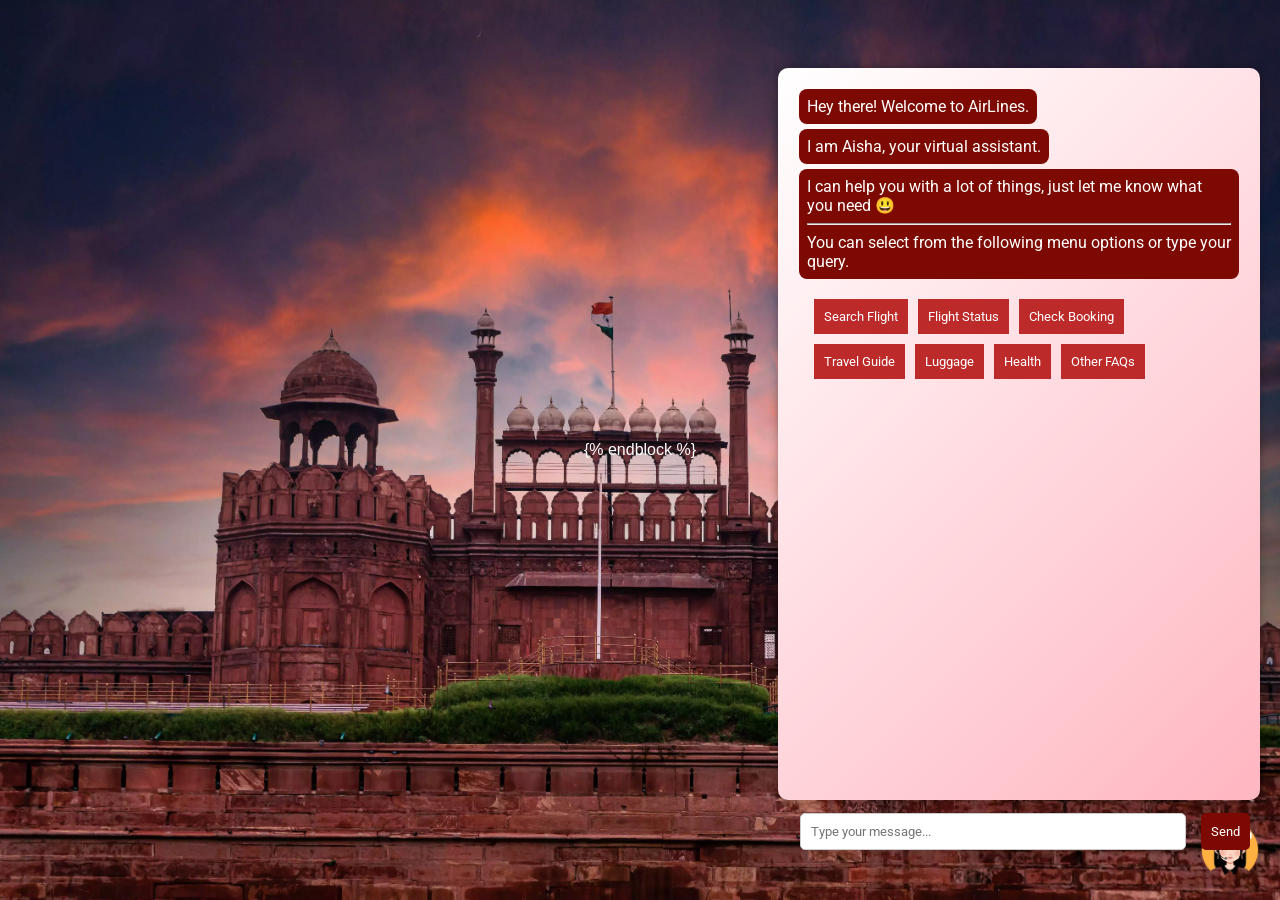
<file: flight/migrations/templates/flight/bot.html>
<!DOCTYPE html>
<html lang="en">
<head>
  <meta charset="UTF-8">
  <meta http-equiv="X-UA-Compatible" content="IE=edge">
  <meta name="viewport" content="width=device-width, initial-scale=1.0">
  <title>Simple Page with Chatbot Icon</title>
  <link rel="stylesheet" href="../../static/css/style_bot.css">
  <link rel="stylesheet" href="../../static/css/search_style.css">
  <link rel="stylesheet" href="../../static/css/search2_style.css">
  <link rel="stylesheet" href="../../static/css/layout_style.css">
  <style>
    /* Add this style to fix the layout issue */
    .options-buttons {
      display: flex;
      flex-wrap: wrap;
      max-width: 100%;
      gap: 10px;
    }
  </style>
</head>

<body>
  <div class="chat-icon" id="chatIcon">
    <!-- Your chatbot icon markup goes here -->
    <img src="../../static/img/bot.png" alt="Chatbot Icon">
  </div>

  <div class="chatbox" id="chatBox">

    <div class="chat-content" id="chat-content">
      <div class="bot-message">
        Hey there! Welcome to AirLines. 
      </div>
      <div class="bot-message">
        I am Aisha, your virtual assistant.
      </div>
      <div class="bot-message">
        I can help you with a lot of things, just let me know what you need 😃 
        <hr>
        You can select from the following menu options or type your query.
      </div>

      <div class="options-buttons">
        <button onclick="sendButtonAction('Search Flight')">Search Flight</button>
        <button onclick="sendButtonAction('Flight Status')">Flight Status</button>
        <button onclick="sendButtonAction('Check Booking')">Check Booking</button>
        <button onclick="sendButtonAction('Travel Guide')">Travel Guide</button>
        <button onclick="sendButtonAction('Luggage')">Luggage</button>
        <button onclick="sendButtonAction('Health')">Health</button>
        <button onclick="sendButtonAction('Others')">Other FAQs</button>
      </div>

      <div id="health-buttons-container" style="display: none;">
        <div class="options-buttons">
          <button onclick="healthsendButtonAction('Wheelchair Assistance')">Wheelchair Assistance</button>
          <button onclick="healthsendButtonAction('Medical Assistance')">Medical Assistance</button>
          <button onclick="healthsendButtonAction('Emergency')">Emergency</button>
        </div>
      </div>

      <div id="luggage-buttons-container" style="display: none;">
        <div class="options-buttons">
          <button onclick="luggagesendButtonAction('Carry-on Baggage')">Carry-on Baggage</button>
          <button onclick="luggagesendButtonAction('Checked Baggage')">Checked Baggage</button>
          <button onclick="luggagesendButtonAction('Restricted Items')">Restricted Items</button>
          <button onclick="luggagesendButtonAction('Track your Bags')">Track your Bags</button>
          <button onclick="luggagesendButtonAction('Unaccompanied Baggage')">Unaccompanied Baggage</button>
          <button onclick="luggagesendButtonAction('Lost Baggage')">Lost Baggage</button>
        </div>
      </div>

      <div id="travel-buttons-container" style="display: none;">
        <div class="options-buttons">
          <button onclick="travelSendButtonAction('Documents to carry')">Documents to carry</button>
          <button onclick="travelSendButtonAction('Where we fly')">Where we fly</button>
          <button onclick="travelSendButtonAction('First Time Flyer')">First Time Flyer</button>
          <button onclick="travelSendButtonAction('Popular Destinations')">Popular Destinations</button>
          <button onclick="travelSendButtonAction('Travelling while pregnant')">Travelling while pregnant</button>
        </div>
      </div>

      <!-- Add the flight display box here -->
      <div id="flight-display" style="display: none;">
          <!-- <button class="book-flight-button" onclick="bookFlight()">Book Flight</button> -->
          <div class="each-flight-div-box show" >
              <div class="each-flight-div" onclick="media_click(this)">
                  <div class="flight-company">
                      <div class="flight-icon">
                          <svg xmlns="http://www.w3.org/2000/svg" xmlns:xlink="http://www.w3.org/1999/xlink" aria-hidden="true" focusable="false" width="1.5em" height="1.3em" style="-ms-transform: rotate(360deg); -webkit-transform: rotate(360deg); transform: rotate(360deg);" preserveAspectRatio="xMidYMid meet" viewBox="0 0 440 384"><path d="M14 335h405v43H14v-43zm417.5-199.5q3.5 12.5-3 24T409 175l-114 30l-92 25l-114 30l-34 10l-16-29l-39-67l31-9l42 33l106-28L91 17l41-11l147 137l113-30q13-4 24.5 3t15 19.5z" fill="#434445"/><rect x="0" y="0" width="440" height="384" fill="rgba(0, 0, 0, 0)" /></svg>
                      </div>
                      <div class="company-details">
                          <div class="company-name">AirIndia</div>
                          <div class="plane-name">AI8989</div>
                      </div>
                  </div>
                  <div class="flight-time flight-time-div">
                      <div class="flight-origin-time">
                          <div class="flight-time">
                              <h5>3:03</h5>
                          </div>
                          <div class="flight-place" style="font-size: medium;">
                            <span id="mysource"></span>
                          </div>
                      </div>
                      <div class="flight-stops tooltip">
                          <svg xmlns="http://www.w3.org/2000/svg" width="34" height="24" viewBox="0 0 24 24">
                              <path d="M13,9.03544443 C14.6961471,9.27805926 16,10.736764 16,12.5 C16,14.263236 14.6961471,15.7219407 13,15.9645556 L13,21.5207973 C13,21.7969397 12.7761424,22.0207973 12.5,22.0207973 C12.2238576,22.0207973 12,21.7969397 12,21.5207973 L12,15.9645556 C10.3038529,15.7219407 9,14.263236 9,12.5 C9,10.736764 10.3038529,9.27805926 12,9.03544443 L12,3.5 C12,3.22385763 12.2238576,3 12.5,3 C12.7761424,3 13,3.22385763 13,3.5 L13,9.03544443 L13,9.03544443 Z M12.5,15 C13.8807119,15 15,13.8807119 15,12.5 C15,11.1192881 13.8807119,10 12.5,10 C11.1192881,10 10,11.1192881 10,12.5 C10,13.8807119 11.1192881,15 12.5,15 Z" transform="rotate(90 12.5 12.51)"/>
                          </svg>
                          <span class="tooltiptext" data-value="10 hrs 6 mins"></span><!--07 hrs 50 mins-->
                      </div>
                      <div class="flight-destination-time">
                          <div class="flight-time">
                              <h5>10:00</h5>
                          </div>
                          <div class="flight-place">
                            <span id="mydestination"></span>
                          </div>
                      </div>
                  </div>
                  <div class="flight-details">
                      <div class="flight-price">
                          <h4>
                              ₹ 
                              <span>
                                  8000
                              </span>
                          </h4>
                      </div>
                  </div>
              </div>
          </div>
      </div>

    </div>
    

    <div class="user-input">
      <input type="text" id="user-message" placeholder="Type your message...">
      <button onclick="sendMessage()" class="btn-primary">Send</button>
    </div>

  </div>
  <script src="../../static/js/script_bot.js"></script>
  <script>
      document.getElementById("userQueryElement").textContent = userQuery;
      document.getElementById("sourceElement").textContent = source;
      document.getElementById("destinationElement").textContent = destination;
      document.getElementById("weekdayElement").textContent = weekday;
      
  </script>
</body>{% endblock %}
</html>
</file>
<file: flight/migrations/static/css/style_bot.css>
body {
  margin: 0;
  padding: 0;
  background-image: url('../img/fort.jpeg');
  background-size: cover;
  background-position: center;
  height: 100vh;
  display: flex;
  align-items: center;
  justify-content: center;
  color: #fff;
  font-family: Arial, sans-serif;
  position: relative;
}

.btn-primary {
  background: #BD2A2A;
  border-color: darkred;
}

.btn-primary:is(:hover, :focus) {
  background: darkred;
  border-color: darkred;
}
h1 {
  font-size: 3em;
  text-align: center;
}

.options-buttons{
  display: flex;
  justify-content: left;
  gap: 20px;
  margin: 20px;
}

.options-buttons button {
  color: white;   /* Set text color to white */
  background-color: #BD2A2A;   /* Set background color to red */
  border: none;   /* Remove button border if needed */
  padding: 10px;  /* Adjust padding as needed */
  /* Add other button styling as needed */
}

/* Chatbot Icon Styles */
.chat-icon {
  position: fixed;
  bottom: 20px;
  right: 20px;
  width: 60px; /* Adjust the width as needed */
  height: 60px; /* Adjust the height as needed */
  border-radius: 50%;
  overflow: hidden;
  cursor: pointer;
  box-shadow: 0 0 10px rgba(0, 0, 0, 0.3);
}

.chat-icon img {
  width: 100%;
  height: 100%;
  object-fit: cover;
  object-position: center;
}

/* Chatbox Styles */
.chatbox {    
  padding: 16px;
  overflow-x: hidden;
  /* background: linear-gradient(0deg,#ffffff 0%,#f9f6ee 44.54%,#f8c1b4 100%); */
  border-top-left-radius: 20px;
  border-top-right-radius: 20px;
  position: fixed;
  bottom: 100px; /* Adjust the position as needed */
  right: 20px;
  width: 450px; /* Adjust the width as needed */
  height: 700px;
  background-color: crimson;
  background-image: linear-gradient(135deg, white,lightpink);
  box-shadow: 0 0 10px rgba(0, 0, 0, 0.3);
  border-radius: 10px;
  overflow-y: scroll;
  overflow-x: hidden;
  flex: 1;
  flex-direction: column;
  z-index: 1111;
}
#chatContent {
  height: 500px; 
  overflow-y: scroll; /* Enable vertical scrollbar when content exceeds the height */
  margin: 0;
  padding: 10px;
  display: flex;
  flex-direction: column;
  justify-content: flex-end; /* Align content to the bottom */
  margin-bottom: 50px;
}


.user-message{
  font-size: 16px; /* Adjust as needed */
  padding: 8px; /* Adjust padding as needed */
  border-radius: 8px; /* Adjust border-radius for rounded corners */
  display: block; /* Set to block for each message on a new line */
  margin-bottom: 5px; /* Space between messages */
  background-color: #BD2A2A;
  text-align: right;
  width: fit-content;
  margin-left: auto;
}
.bot-message {
  font-size: 16px; /* Adjust as needed */
  padding: 8px; /* Adjust padding as needed */
  border-radius: 8px; /* Adjust border-radius for rounded corners */
  display: block; /* Set to block for each message on a new line */
  margin-bottom: 5px; /* Space between messages */
  width: fit-content;
}

.btn-grp {
  display: flex;
  flex-wrap: wrap;
  gap: 10px;
}

.response-button {
  background-color: #7C0A02;
  color: #fff;
  padding: 10px;
  border: none;
  border-radius: 5px;
  cursor: pointer;
}

/* .floating-buttons{
  position: absolute;
  bottom: 10px; 
  left: 0;
  right: 0;
  margin: 5px;
  text-align: center;
  color: #072eae;
} */
.user-input {
  display: flex;
  gap: 10px;
  position: fixed;
  bottom: 50px;
  left: 0;
  right: 0;
  margin-left: auto;
  margin-right: 30px;
  text-align: center;
  color: #072eae;
  justify-content: center;
  z-index: 1;
  width: inherit;

}
.user-input button {
  background-color: #7C0A02;
  color: #fff;
  border: none;
  border-radius: 5px;
  cursor: pointer;
  padding: 10px;
}
.floating-buttons {
  display: flex;
  gap: 10px;
  position: sticky;
  bottom: 10px;
  left: 0;
  right: 0;
  margin: 5px;
  text-align: center;
  color: #072eae;
  justify-content: center; /* Center the buttons horizontally */
  z-index: 1; /* Ensure it appears above the chat content */
}

#user-message {
  flex: 1;
  padding: 10px;
  border: 1px solid #ccc;
  border-radius: 5px;
  margin-left: 0; /* Remove auto margin on the left */
  margin-right: 5px; /* Add margin on the right */
}

#sendButton {
  background-color: #2ecc71;
  color: #fff;
  border: none;
  border-radius: 5px;
  cursor: pointer;
  padding: 10px;
}


.bot-message {
  background-color: #7C0A02; /* Adjust as needed */
  text-align: left;
  margin: 5px;
}

#chatInput {
  width: calc(100% - 20px);
  padding: 10px;
  margin: 10px;
  box-sizing: border-box;
}



#flight-display {
  background-color: crimson;
  background-image: linear-gradient(135deg, crimson, purple);
  border: 1px solid #ddd;
  border-radius: 5px;
  margin-top: 10px;
  display: none;
}

.flight-info {
  display: flex;
  justify-content: space-between;
  align-items: center;
  margin-bottom: 10px;
}

.book-flight-button {
  padding: 8px 12px;
  background-color: #4CAF50;
  color: #fff;
  border: none;
  border-radius: 3px;
  cursor: pointer;
}

.book-flight-button:hover {
  background-color: #45a049;
}

.each-flight-div {
    display: flex;
    justify-content: space-between;
    padding: 15px 20px;
}
</file>
<file: flight/migrations/static/css/search_style.css>
@import url('https://fonts.googleapis.com/css?family=Roboto');

*{
    font-family: 'Roboto', sans-serif;
}
.section1{
    padding: 0px;
    display: flex;
    flex-direction: column;
}

.white{
    color: white;
    font-size: large;
}
.white-2{
    font-size: medium;
}
.v-line{
    border-left: 1px dashed rgba(255, 255, 255, .9);
    height: 100%;
    margin: 0px 15px;
}
.small-label{
    font-size: .7em;
    color: rgb(240, 240, 240);
}

.query-data-div{
    min-height: 11vh;
    background-color: crimson;
    background-image: linear-gradient(135deg, crimson, #b8017b);
    display: flex;
}
.query-data-div2{
    background-color: crimson;
    background-image: linear-gradient(135deg, #9B111E, crimson);
    display: none;
}
.query-data-div2 > .container{
    padding-top: 7px;
    padding-bottom: 7px;
}
.query-data-div2 .trip-filter{
    width: 15%;
    display: flex;
}
.query-data-div2 .trip-data{
    width: 70%;
}
.query-data-div2 .trip-modify{
    width: 15%;
    display: flex;
}
.query-data-div2 .trip-modify form{
    margin-top: auto;
    margin-bottom: auto;
}
.query-data-div2 .trip-filter button{
    margin-top: auto;
    margin-bottom: auto;
    margin-right: 0;
    margin-left: auto;
}
.query-data-div > .container{
    display: flex;
    height: 90%;
    margin-top: auto;
    margin-bottom: auto;
    border-radius: 8px;
}
.query-data-div > .container > div{
    margin-top: auto;
    margin-bottom: auto;
    display: flex;
}
.trip-places > div{
    padding-left: 8px !important;
    padding-right: 8px !important;
}
.trip-time > div{
    padding-left: 8px !important;
    padding-right: 8px !important;
}
.trip-places{
    flex: 1;
    overflow: hidden;
    min-width: 33%;
}
.trip-time, .trip-class{
    padding-left: 10px;
    padding-right: 10px;
}
.trip-modify{
    padding-left: 12px;
    padding-right: 12px;
}
.trip-modify button{
}
.spl-btn{
    transition-duration: .2s;
    color: white;
    border-color: white;
}
.spl-btn2{
    color: white;
    padding: 0;
}
.spl-btn2:hover{
    color: white!important;
    background-color: transparent!important;
}
.spl-btn2:active{
    background-color: transparent!important;
    color: white!important;
}
.spl-btn2:focus{
    box-shadow: none!important;
}
/*.trip-modify button:hover, button:active, button:focus{
    background-color: rgba(220,53,69,.1);
}*/
.trip-modify button:hover, button:active{
    background-color: rgb(255, 235, 245);
    color: rgb(189, 4, 116);
}
.trip-modify button:focus{
    box-shadow: 0 0 0 0.2rem rgba(255,255,255,.3);
}

@keyframes appear{
    0%{
        opacity: 0;
    }
    100%{
        opacity: 1;
    }
}

.query-result-div, .query-result-div-2{
    flex: 1;
    background-color: #fff;
    display: flex;
    animation-name: appear;
    animation-duration: .4s;
    animation-fill-mode: forwards;
    animation-timing-function: ease-in-out;
}
.filter-div{
    padding: 15px;
}
.actual-result-div{
    flex: 1;
    padding: 20px 35px;
}
.filter-box > div{
    margin: 10px 0px 30px 0px;
}
.filter-div h4{
    font-weight: 800;
    line-height: .75em;
    font-size: 1.1em;
    color: #321d1d;
    margin-bottom: 20px;
    margin-top: 10px;
}
.filter-box .font-weight-bold{
    margin-bottom: 5px;
}
.square-box{
    border: 1px solid grey;
    border-radius: 5px;
    font-size: .6em;
    width: 23%;
    transition-duration: .2s;
    text-align: center;
    padding-top: 5px;
    padding-bottom: 5px;
}
.square-box:hover{
    cursor: pointer;
}
.square-box.active{
    background-color: #0075ff;
    border-color: #0075ff;
    color: white;
}
.square-box img{
    width: 34px;
}
.filter-img-div{
    display: flex;
    justify-content: center;
    margin-left: auto;
    margin-right: auto;
}
.btn-link{
    background: none;
    border: none;
    outline: none;
    color: blue;
}
.btn-link:hover, .btn-link:focus, .btn-link:active{
    text-decoration: none;
    background: none;
    outline: none;
    cursor: pointer;
}


.each-flight-div{
    display: flex;
    justify-content: space-between;
    padding: 15px 20px;/*
    border-radius: 5px;
    box-shadow: 0 0 10px rgba(0, 0, 0, .1);*/
}
.each-flight-div-box{
    border-radius: 5px;
    box-shadow: 0 0 10px rgba(0, 0, 0, .1);
    margin-top: 10px;
}
.card{
    border: none;
    border-top: 1px solid rgba(0,0,0,.125);
    border-top-left-radius: 0px;
    border-top-right-radius: 0px;
}
.each-flight-div > div{
    display: flex;
}
.company-details{
    padding-left: 5px;
    padding-right: 5px;
}
.company-name{
    font-weight: bold;
}
.plane-name{
    font-size: .8em;
    color: rgb(97, 97, 97);
}
.flight-company{
    width: 25%;
}
.flight-time{
    display: flex;
    justify-content: space-evenly;
    flex: 1;
}
.flight-details{
    width: 32%;
    justify-content: space-between;
}
.flight-origin-time, .flight-destination-time{
    width: 40%;
}
.flight-stops{
    width: 20%;
    display: flex;
    justify-content: center;
}
.flight-time h5{
    margin-bottom: 2px;
}
.flight-place{
    font-size: .8em;
    color: grey;
    text-align: center;
}
.each-flight-div > div{
    display: flex;
    margin-top: auto;
    margin-bottom: auto;
}
.flight-price{
    display: flex;
    margin-right: 15px;
}
.flight-price > h5{
    margin-top: 20%;
    margin-bottom: 20%;
    font-weight: 600;
}
.flight-stops{
    position: relative;
    opacity: 1;
}
.tooltip .tooltiptext {
    visibility: hidden;
    white-space: nowrap;
    background-color: rgba(0, 0, 0, .8);
    color: #fff;
    text-align: center;
    border-radius: 6px;
    padding: 4px 7px;
    position: absolute;
    z-index: 1;
    bottom: 100%;
    left: 50%;
    transform: translateX(-50%);
    font-size: .9em;
}
.tooltip .tooltiptext:before{
    content:'';
    display:block;
    border-left: 6px solid transparent;
    border-right: 6px solid transparent;
    border-top: 6px solid rgba(0, 0, 0, .8);
    width:0;
    height:0;
    position:absolute;
    left:50%;
    transform: translateX(-50%);
    top:100%;
}
.tooltip:hover .tooltiptext {
    visibility: visible;
  }


/*.flight-stops-seperator{
    border-top: 2px solid #979797;
    width: 50px;
    height: 2px;
    position: absolute;
    left: 0;
    right: 0;
    margin: auto;
    top: 0;
    bottom: 0;
    z-index: 1;
}
.flight-stops-disc{
    width: 6px;
    height: 6px;
    border: 1px solid #000;
    display: inline-block;
    background-color: #fff;
    position: relative;
    z-index: 2;
}*/
.flight-details-btn{
    display: flex;
    flex: 1;
}
.flight-details-btn button{
    margin-top: auto;
    margin-bottom: auto;
}
.sort-div{
    display: flex;
    justify-content: space-between;
    /*margin-left: 20px;
    margin-right: 150px;*/
    padding-left: 20px;
    padding-right: 20px;
    font-size: .9em;
}
.sort-arrive, .sort-depart{
    /*margin-left: 34px;
    margin-right: 4px;*/
    text-align: center;
}
.sort-price{
    margin-right: 20px;
}

.price-range-output{
    margin-top: 2px;
    display: flex;
    justify-content: space-between;
    color: #808080;
    font-size: .8em;
}


.show{
    display: block;
}
.hide{
    display: none;
}


.selection-div{
    position: fixed;
    z-index: 99;
    background-image: linear-gradient(135deg, rgba(220, 20, 60, .85), rgba(184,1,123,.85));
    height: 10%;
    width: 100%;
    bottom: 0;
    box-shadow:  0 0 15px rgba(0, 0, 0, .2);
    display: flex;
    color: white;
    justify-content: space-evenly;
}
.selection-div > div{
    text-align: center;
    display: flex;
}
.selection-div > div > div{
    margin: auto;
}

.flight1-radio, .flight2-radio{
    transform: scale(1.5);
}
.flight-details-btn input[type="radio"]{
    margin: auto;
}


.query-trip-type-div{
    display: flex;
    padding: 10px 0;
}
.query-trip-type-div > div{
    margin: auto;
    display: flex;
    justify-content: space-between;
}
#flight1-btn-div{
    padding: 5px 10px;
    border-radius: 15px 0 0 15px;
    cursor: pointer;
    border: .5px dotted rgb(220, 45, 60);
    transition-duration: .4s;
}
#flight2-btn-div{
    padding: 5px 10px;
    border-radius: 0 15px 15px 0;
    cursor: pointer;
    border: .5px dotted rgb(220, 45, 60);
    transition-duration: .4s;
}
/*.active-div{
    background-color: rgb(220, 45, 60);
}*/







/************************************/
.tabs{
    margin-top:50px;
    font-size:15px;
    padding:0px;
    list-style:none;
    background:#fff;
    box-shadow:0px 5px 20px rgba(0,0,0,0.1);
    display:inline-block;
    border-radius:50px;
    position:relative;
  }
  
  .tabs a{
    text-decoration:none;
    color: #777;
    text-transform:uppercase;
    padding:8px 20px;
    display:inline-block;
    position:relative;
    transition-duration:0.6s;
  }
  
  .tabs a.active-div{
    color:#fff;
  }
  
  
  .tabs a i{
    margin-right:5px;
  }
  
  .tabs .selector{
    height:100%;
    display:inline-block;
    position:absolute;
    left:0px;
    top:0px;
    border-radius:50px;
    transition-duration:0.6s;
    transition-timing-function: cubic-bezier(0.68, -0.55, 0.265, 1.55);
    
    background: #b80190;
    background: linear-gradient(45deg, crimson 0%, #b80190 100%);
    /*background: #05abe0;*/
    /*background: linear-gradient(45deg, #05abe0 0%,#8200f4 100%);*/
    
    filter: progid:DXImageTransform.Microsoft.gradient( startColorstr='#05abe0', endColorstr='#8200f4',GradientType=1 );
  }
  
/***********************************/




.bb2{
    display: none;
    padding: .2rem .52rem;
    border-radius: 50%;
}
.blue{
    background-color: rgb(227, 242, 253);
}

.b1{
    padding: 0;
}

.selection-media{
    display: none!important;
    width: 100%;
}
.selection-media > div{
    display: flex;
    justify-content: space-between;
    width: 100%;
}

@media (max-width: 376px){
    .section1{
        font-size: 1em;
    }
    /*.query-data-div .container{
        padding-right: 0;
        padding-left: 0;
        display: block;
    }*/
    .query-result-div .container{
        padding-right: 0;
        padding-left: 0;
    }
    /*.query-data-div .white{
        font-size: medium;
    }
    .trip-class, .trip-modify, .trip-time, .trip-places{
        padding-left: 0;
        padding-right: 0;
        width: 100%;
        margin-bottom: 7px!important;
    }
    .trip-places > .from-div{
        width: 45%;
        text-align: center;
    }
    .trip-places > .to-div{
        width: 45%;
        text-align: center;
    }
    .trip-places > .trip-type-div{
        width: 10%;
        text-align: center;
    }
    .query-data-div .trip-time{
        justify-content: space-between;
    }
    .query-data-div .trip-time > div{
        width: 40%;
        text-align: center;
    }
    .trip-class{
        display: flex;
        justify-content: center;
        text-align: center;
    }
    .trip-modify{
        display: flex;
        justify-content: center;
    }
    .trip-places{
        margin-top: 7px!important;
    }
    .spl-btn{
        padding: .3rem .65rem;
    }*/
    /*Next css in othet css file*/
}
</file>
<file: flight/migrations/static/css/search2_style.css>
/*.section1{
    padding: 0px;
    display: flex;
    flex-direction: column;
}

.white{
    color: white;
    font-size: large;
}
.white-2{
    font-size: medium;
}
.v-line{
    border-left: 1px dashed rgba(255, 255, 255, .9);
    height: 100%;
    margin: 0px 15px;
}
.small-label{
    font-size: .7em;
    color: rgb(240, 240, 240);
}

.query-data-div{
    min-height: 11vh;
    background-color: crimson;
    background-image: linear-gradient(135deg, crimson, #b8017b);
    display: flex;
}
.query-data-div > .container{
    display: flex;
    height: 90%;
    margin-top: auto;
    margin-bottom: auto;
    border-radius: 8px;
}
.query-data-div > .container > div{
    margin-top: auto;
    margin-bottom: auto;
    display: flex;
}
.trip-places > div{
    padding-left: 8px !important;
    padding-right: 8px !important;
}
.trip-time > div{
    padding-left: 8px !important;
    padding-right: 8px !important;
}
.trip-places{
    flex: 1;
    overflow: hidden;
    min-width: 33%;
}
.trip-time, .trip-class{
    padding-left: 10px;
    padding-right: 10px;
}
.trip-modify{
    padding-left: 12px;
    padding-right: 12px;
}
.spl-btn{
    transition-duration: .2s;
    color: white;
    border-color: white;
}*/


/*Already in comment below code*//***********************************/
/*.trip-modify button:hover, button:active, button:focus{
    background-color: rgba(220,53,69,.1);
}*/
/*Already in comment above code*//***********************************/


/*
.trip-modify button:hover, button:active{
    background-color: rgb(255, 235, 245);
    color: rgb(189, 4, 116);
}
.trip-modify button:focus{
    box-shadow: 0 0 0 0.2rem rgba(255,255,255,.3);
}*/

.query-result-div, .query-result-div-2{
    flex: 1;
    background-color: #fff;
    display: flex;
}
.filter-div{
    padding: 15px;
}
.actual-result-div{
    flex: 1;
    padding: 20px 35px;
}
.filter-box > div{
    margin: 10px 0px 30px 0px;
}
.filter-div h4{
    font-weight: 800;
    line-height: .75em;
    font-size: 1.1em;
    color: #321d1d;
    margin-bottom: 20px;
    margin-top: 10px;
}
.filter-box .font-weight-bold{
    margin-bottom: 5px;
}
.square-box{
    border: 1px solid grey;
    border-radius: 5px;
    font-size: .6em;
    width: 23%;
    transition-duration: .2s;
    text-align: center;
    padding-top: 5px;
    padding-bottom: 5px;
}
.square-box:hover{
    cursor: pointer;
}
.square-box.active{
    background-color: #0075ff;
    border-color: #0075ff;
    color: white;
}
.square-box img{
    width: 34px;
}
.filter-img-div{
    display: flex;
    justify-content: center;
    margin-left: auto;
    margin-right: auto;
}
.btn-link{
    background: none;
    border: none;
    outline: none;
    color: blue;
}
.btn-link:hover, .btn-link:focus, .btn-link:active{
    text-decoration: none;
    background: none;
    outline: none;
    cursor: pointer;
}


.each-flight-div{
    display: flex;
    justify-content: space-between;
    padding: 15px 20px;/*
    border-radius: 5px;
    box-shadow: 0 0 10px rgba(0, 0, 0, .1);*/
}
.each-flight-div-box{
    border-radius: 5px;
    box-shadow: 0 0 10px rgba(0, 0, 0, .1);
    margin-top: 10px;
}
.card{
    border: none;
    border-top: 1px solid rgba(0,0,0,.125);
    border-top-left-radius: 0px;
    border-top-right-radius: 0px;
}
.each-flight-div > div{
    display: flex;
}
.company-details{
    padding-left: 5px;
    padding-right: 5px;
}
.company-name{
    font-weight: bold;
}
.plane-name{
    font-size: .8em;
    color: rgb(97, 97, 97);
}
.flight-company{
    width: 25%;
}
.flight-time{
    display: flex;
    justify-content: space-evenly;
    flex: 1;
}
.flight-details{
    width: 32%;
    justify-content: space-between;
}
.flight-origin-time, .flight-destination-time, .flight-origin-time2, .flight-destination-time2{
    width: 40%;
}
.flight-stops, .flight-stops2{
    width: 20%;
    display: flex;
    justify-content: center;
    position: relative;
    opacity: 1;
}
.flight-time h5{
    margin-bottom: 2px;
}
.flight-place{
    font-size: .8em;
    color: grey;
    text-align: center;
}
.each-flight-div > div{
    display: flex;
    margin-top: auto;
    margin-bottom: auto;
}
.flight-price2{
    display: flex;
    margin-right: 15px;
}
.flight-price2 > h5{
    margin-top: 20%;
    margin-bottom: 20%;
    font-weight: 600;
}

.tooltip .tooltiptext {
    visibility: hidden;
    white-space: nowrap;
    background-color: rgba(0, 0, 0, .8);
    color: #fff;
    text-align: center;
    border-radius: 6px;
    padding: 4px 7px;
    position: absolute;
    z-index: 1;
    bottom: 100%;
    left: 50%;
    transform: translateX(-50%);
    font-size: .9em;
}
.tooltip .tooltiptext:before{
    content:'';
    display:block;
    border-left: 6px solid transparent;
    border-right: 6px solid transparent;
    border-top: 6px solid rgba(0, 0, 0, .8);
    width:0;
    height:0;
    position:absolute;
    left:50%;
    transform: translateX(-50%);
    top:100%;
}
.tooltip:hover .tooltiptext {
    visibility: visible;
  }


/*.flight-stops-seperator{
    border-top: 2px solid #979797;
    width: 50px;
    height: 2px;
    position: absolute;
    left: 0;
    right: 0;
    margin: auto;
    top: 0;
    bottom: 0;
    z-index: 1;
}
.flight-stops-disc{
    width: 6px;
    height: 6px;
    border: 1px solid #000;
    display: inline-block;
    background-color: #fff;
    position: relative;
    z-index: 2;
}*/
.flight-details-btn{
    display: flex;
    flex: 1;
    justify-content: space-around;
}
.flight-details-btn button{
    margin-top: auto;
    margin-bottom: auto;
}
.sort-div{
    display: flex;
    justify-content: space-between;
    /*margin-left: 20px;
    margin-right: 150px;*/
    padding-left: 20px;
    padding-right: 20px;
    font-size: .9em;
}
.sort-arrive, .sort-depart{
    /*margin-left: 34px;
    margin-right: 4px;*/
    text-align: center;
}
.sort-price{
    margin-right: 20px;
}

.price-range-output{
    margin-top: 2px;
    display: flex;
    justify-content: space-between;
    color: #808080;
    font-size: .8em;
}


/*.show{
    display: block;
}
.hide{
    display: none;
}*/

.query-data-div2 > .container{
    display: flex;
    justify-content: space-between;
}
.query-data-div2 .trip-modify{
    padding-left: 0;
    padding-right: 0;
}
.query-data-div2 .trip-modify form{
    display: flex;
    justify-content: start;
}
.query-data-div2 .trip-filter form{
    display: flex;
    justify-content: center;
}


.close-filter{
    display: none;
    margin-top: 10px;
}
.close-filter .b2{
    padding: 0;
    width: 100%;
    padding: .375rem .75rem;
}
.close-filter button:focus, button:active{
    box-shadow: none;
}




@media (max-width: 376px){
    .query-result-div{
        display: block;
    }
    .query-result-div > .container > .row{
        margin-left: 0;
        margin-right: 0;
    }
    .query-data-div{
        display: none;
    }
    .query-data-div2{
        display: block;
    }
    .actual-result-div{
        padding: 10px 0px!important;
    }
    .sort-div{
        display: none!important;
    }
    .each-flight-div{
        padding: 12px 10px;
    }
    .each-flight-div div{
        overflow-wrap: break-word;
    }
    .flight-icon{
        display: none;
    }
    .flight-time-div{
        max-width: 44%;
    }
    .flight-time h5{
        font-size: 1em;
    }
    .flight-stops{
        width: 17%;
    }
    .flight-company{
        width: 23%;
    }
    .flight-details h5{
        font-size: 1em;
    }
    .o-b{
        display: none;
    }
    .flight-price{
        margin: auto;
    }
    .flight-details-btn{
        display: none;
    }
    .flight-details{
        display: flex;
        justify-content: center;
        width: 23%;
    }
    .white{
        font-size: medium;
    }



    .filter-div{
        position: fixed;
        height: 100%;
        top: 50%;
        transform: translateY(-50%);
        background-color: white;
        z-index: 999999;
        box-shadow: 0 0 20px rgba(0, 0, 0, .3);
        padding-top: 10px;
        padding-bottom: 10px;
        display: none;
    }
    .filter-div h4{
        font-size: 1.4em;
    }
    .close-filter{
        display: block;
    }
    .f1{
        background-color: rgb(227, 242, 253);
    }
    .selection1, .selection2, .selection-total, .selection-confirm{
        display: none!important;
    }
    .selection-media{
        display: flex!important;
    }
}
</file>
<file: flight/migrations/static/css/layout_style.css>
body{
    margin: 0px;
    padding: 0px;
    font-family: "Rubik", sans-serif;
    font-weight: normal;
    font-style: normal;
    min-width: 250px;
}
.container-fluid{
    padding-left: 0px;
    padding-right: 0px;
}
.dropdown-menu{
    box-shadow: 0 0 10px rgba(0,0,0,.1);
}
.navbar{
    padding: .7rem 1.2rem;
    background-color: #fff;
    transition-duration: .2s;
}
.nav-link:hover{
    color: #e12323!important;
    transition-duration: .2s;
}
.my-account .dropdown-header{
    align-content: flex-start;
}

.section{
    background-size: cover;
    background-position: center;
    background-repeat: no-repeat;
    padding: 30px 50px;
    min-height: 100vh;
}
.first-section{
    display: flex;
    background-size: cover;
    background-position: center center;
    background-repeat: no-repeat;
}

.banner-div{
    flex: 1;
    display: flex;
    flex-direction: column;
    justify-content: center;
    margin-right: 15px;
}
.banner-text{
    color: white;
    font-size: 54px;
    /* font-family: sans-serif; */
    font-family: Georgia, 'Times New Roman', Times, serif!important;
    font-weight: 700;
    text-align: left;
    text-shadow: 0px 0px 8px rgba(255,255,255,0.2);
}

@media (max-width: 992px){
    .first-section{
        display: block;
    }
    .banner-text{
        text-align: center;
        font-size: 50px;
        margin-top: 20px;
        margin-bottom: 20px;
    }
    .search-flight{
        width: 80%!important;
        margin-left: auto;
        margin-right: auto;
    }
}
@media (max-width: 768px){
    .banner-text{
        font-size: 40px;
        margin-top: 40px;
        margin-bottom: 45px;
    }
    .search-flight{
        width: 85%!important;
    }
}
@media (max-width: 652px){
    .search-flight{
        width: 99%!important;
    }
}
@media (max-width: 576px){
    .section{
        padding: 30px 30px;
    }
    .search-flight{
        width: 100%!important;
        padding: 40px 30px !important;
    }
}
@media (max-width: 430px){
    .search-flight{
        padding: 35px 18px !important;
    }
}
@media (max-width: 376px){
    .section{
        padding: 30px 1px;
    }
    .banner-text{
        font-size: 35px;
        margin-top: 15px;
        margin-bottom: 25px;
    }
    .search-flight{
        padding: 35px 10px !important;
    }
    .footer-content{
        display: block!important;
    }
    .logo-container{
        display: flex;
        justify-content: center;
    }
    .quote-container{
        text-align: center;
        margin-bottom: 15px;
    }
    .quote{
        font-size: 1.1em!important;
    }
    .quote-by{
        text-align: center;
    }
    .links-container{
        margin-bottom: 15px;
    }
    .link-list{
        margin-left: auto!important;
        margin-right: auto!important;
        text-align: center;
    }
}
@media (max-width: 280px){
    .search-flight{
        padding: 30px 0px !important;
    }
}

.search-flight{
    padding: 50px 40px;
    background-color: #fff;
    width: 40%;
    border-radius: 7px;
    box-shadow: rgba(101, 119, 134, 0.2) 0px 0px 15px, rgba(101, 119, 134, 0.15) 0px 0px 3px 1px;
    display: flex;
}
.search-flight .input-row{
    margin: 10px;
}
.search-flight .input-row label{
    margin-bottom: 0;
    font-size: .9em;
    color: rgb(100,100,100);
}
.search-flight button[type="submit"]{
    margin-top: 10px;
}
.search-flight .dropdown-menu{
    top: auto;
    left: auto;
}


.second-section .section_title{
    margin-top: 25px;
    margin-bottom: 45px;
}

.single_destination{
    margin-bottom: 30px;
    border-radius: 5px;
    overflow: hidden;
    transition: 0.3s;
    position: relative;
}
.single_destination::before{
    background: linear-gradient(to bottom, rgba(4, 14, 39, 0) 0%, rgba(4, 14, 39, 0.7) 100%);
    content: '';
    left: 0;
    top: 0;
    width: 100%;
    height: 100%;
    z-index: 2;
    position: absolute;
}
.single_destination:hover{
    transform: translateY(-10px);
    box-shadow: 0 12px 15px rgba(0,0,0,.2);
    cursor: pointer;
}
.single_destination .thumb img{
    width: 100%;
}
.single_destination .content{
    position: absolute;
    left: 30px;
    bottom: 30px;
    z-index: 7;
}
.single_destination .content a{
    margin-bottom: 0;
    font-size: 22px;
    color: #fff;
    font-weight: 400;
    transition: 0.3s;
    text-decoration: none;
}
.single_destination:hover content a{
    background-color: rgb(189, 42, 42);
}

footer{
    background-color: rgb(217, 56, 56);
    margin-top: 0px;
    padding-top: 1px;
}
footer .container > div{
    font-family: Barlow, sans-serif;
    margin: 48px 0px 10px;
    flex-shrink: 0;
    max-width: 100%;
    overflow: hidden;
}
.footer-content{
    padding-top: 20px;
    display: flex;
    -webkit-box-pack: justify;
    justify-content: space-between;
}
.links-container{
    text-align: left;
    flex-direction: row;
    display: flex;
}
.quote-container{
    text-align: right;
}
.logo-container img{
    width: 130px;
}
.links-container > div{
    flex: 1 0 0px;
}
.links-container > div ul{
    padding-inline-start: 0px;
    margin-block-start: 0px;
    margin-block-end: 0px;
    list-style-type: none;
    margin-right: 50px;
}
.footer-links{
    white-space: nowrap;
    color: rgb(31, 31, 31);
    text-decoration: underline solid rgb(255, 255, 255);
    transition: all 0.1s ease 0s;
}
.footer-links:hover{
    color: rgb(31, 31, 31);
}
.quote-container .quote{
    font-family: utopia-std, serif;
    text-align: center;
    color: rgb(26, 26, 26);
    max-width: 500px;
    margin: auto;
    font-size: 21px;
    font-weight: 600;
    line-height: 1.6;
}
.quote-container .quote-by{
    font-family: sans-serif;
    font-size: 15px;
}
.social-icons{
    list-style-type: none;
    display: flex;
    margin: 0px auto;
    padding: 20px 0px;
    width: 100%;
    max-width: 200px;
    justify-content: space-evenly;
}
.social-icons a{
    height: 44px;
    width: 44px;
}

#places_from, #places_to{
    display: none;
    position: absolute;
    left: 0;
    right: 0;
    margin-left: 10px;
    margin-right: 10px;
    background-color: #fff;
    box-shadow: 0 0 5px rgba(0,0,0,.2);
    cursor: pointer;
    max-height: 70%;
    overflow: auto;
    cursor: pointer;
}
.each_places_from_list, .each_places_to_list{
    padding: 10px 15px;
    transition-duration: .2s;
}
.each_places_from_list:hover, .each_places_to_list:hover{
    background-color: #f2f2f2;
}
.each_places_from_list:active, .each_places_to_list:active{
    background-color: #e5e5e5;
}
.places_box{
    display: none;
    cursor: pointer;
}
.search-flight-form-data{
    position: relative;
}






::-webkit-scrollbar-track {
    background: none;
}
::-webkit-scrollbar {
    width: 10px;
    height: 10px;
}
::-webkit-scrollbar-thumb {
    background: #ccc;
    border-radius: 5px;
}
</file>
